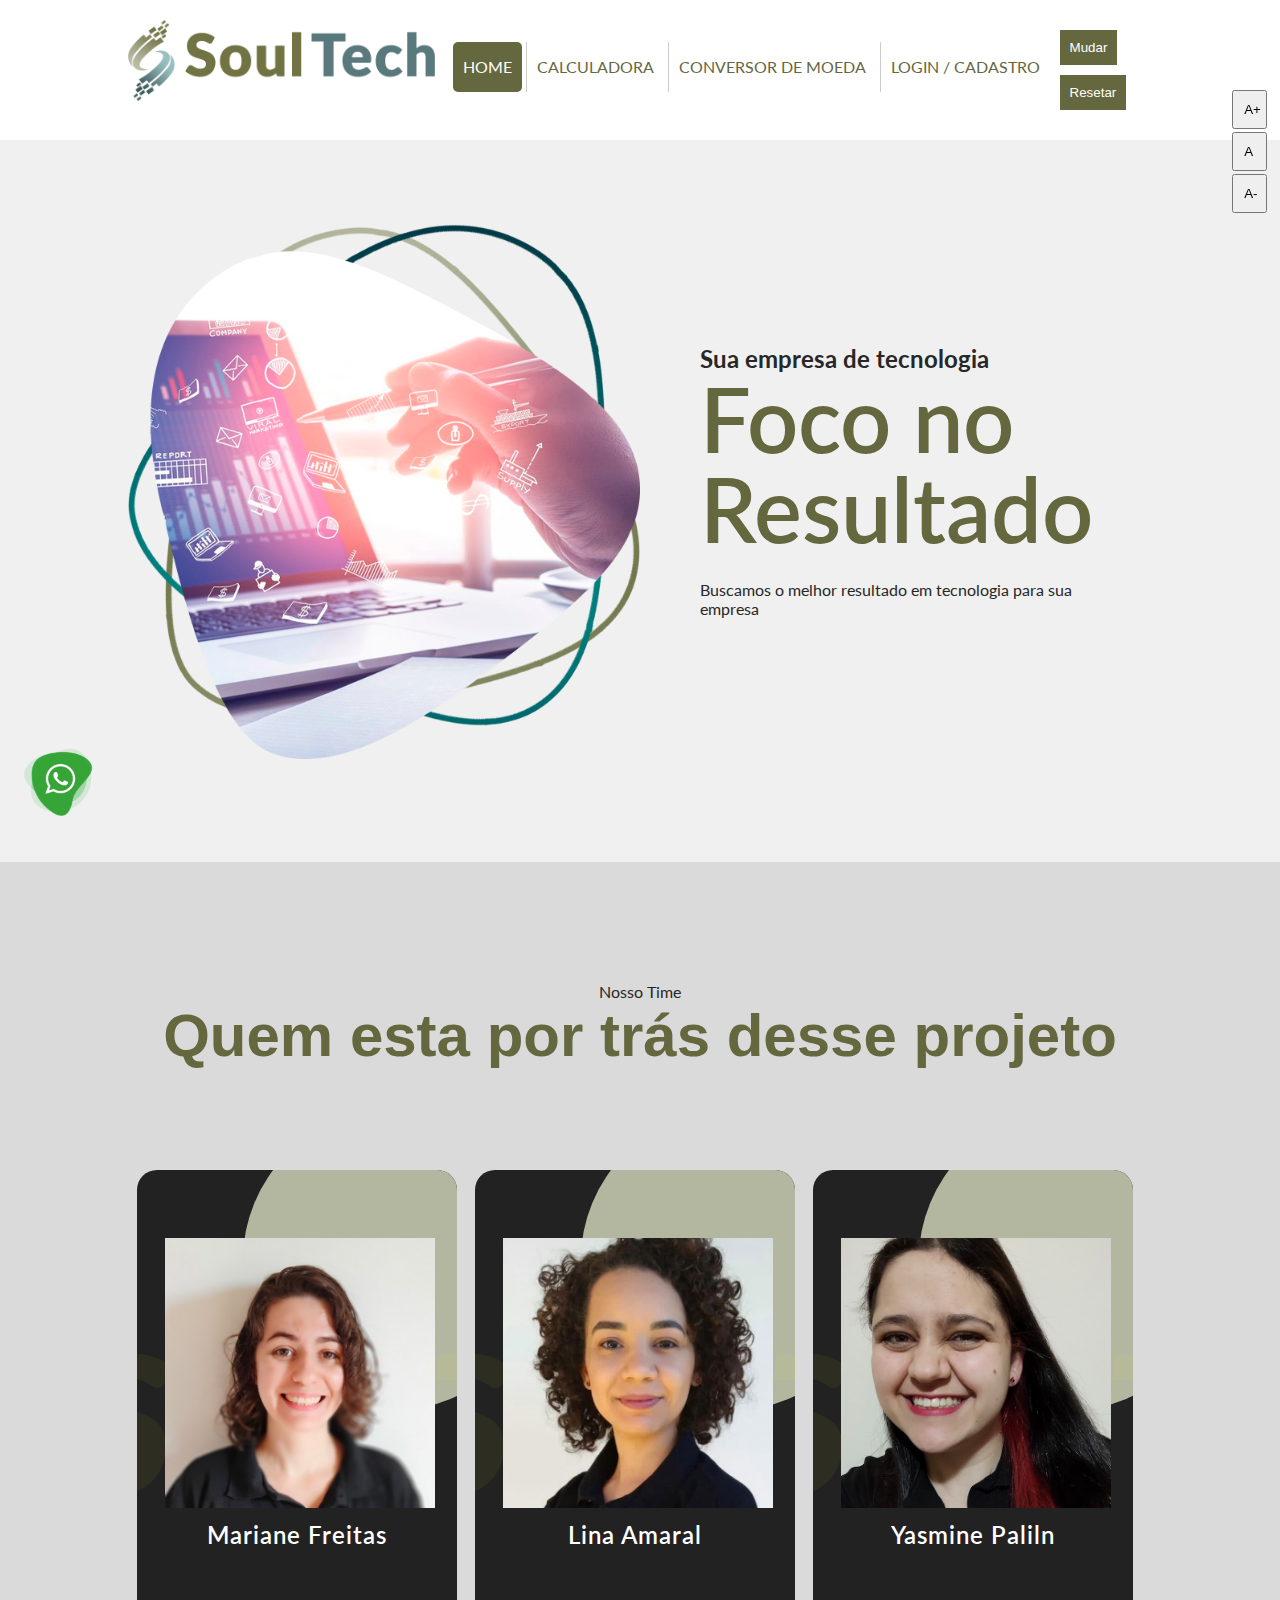
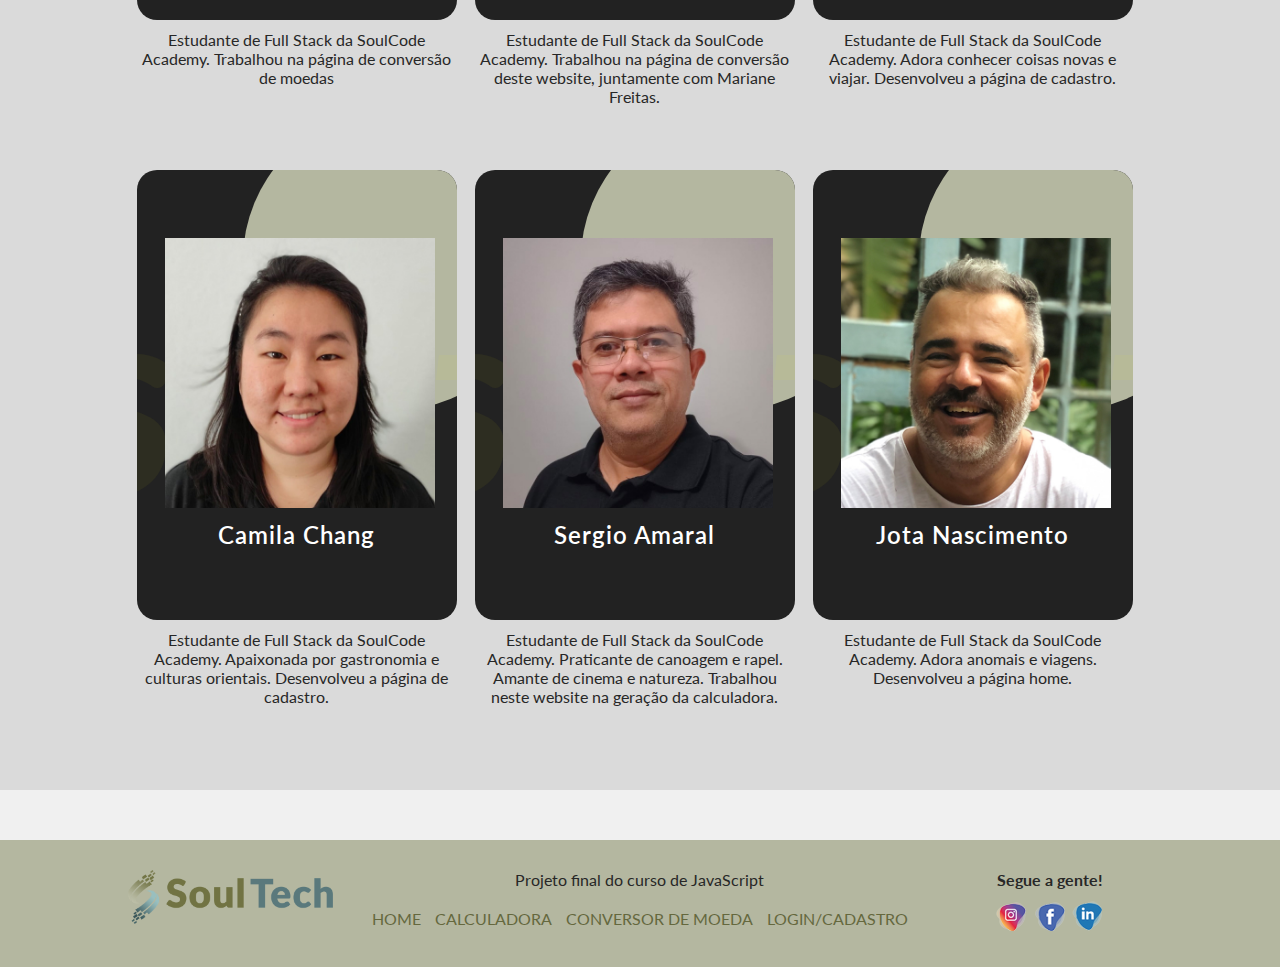
<file: index.html>
<!DOCTYPE html>
<html lang="en">

<head>
    <meta charset="UTF-8">
    <meta http-equiv="X-UA-Compatible" content="IE=edge">
    <meta name="viewport" content="width=device-width, initial-scale=1.0">
    <title>Projeto Java Script - Soul Tech</title>
    <link rel="stylesheet" href="css/style-azul.css">
    <script src="js/script.js"></script>
    <link rel="preconnect" href="https://fonts.googleapis.com">
    <link rel="preconnect" href="https://fonts.gstatic.com" crossorigin>
    <link href="https://fonts.googleapis.com/css2?family=Lato:ital,wght@0,100;0,400;0,700;1,900&display=swap"
        rel="stylesheet">
    <link rel="preconnect" href="https://fonts.googleapis.com">
    <link rel="preconnect" href="https://fonts.gstatic.com" crossorigin>
    <link href="https://fonts.googleapis.com/css2?family=Roboto&display=swap" rel="stylesheet">

</head>

<body id="principal">

    <header>
        <div class="bg-header">
            <div class="conteudo">
                <div class="logo">
                    <a href="index.html" title="Home"><img src="./images/logo.png" id="novologo" class="imgscala"
                        alt="Soul Tech - Sua empresa de Tecnologias"></a>
                </div>
                <div class="menu">

                    <input type="checkbox" id="control-nav" />
                    <label for="control-nav" class="control-nav"></label>
                    <label for="control-nav" class="control-nav-close"></label>

                    <nav class="float-r">
                        <ul class="list-auto">
                            <li>
                                <a href="index.html" title="Home" id="ativo" class="ativo">Home</a>
                            </li>
                            <li>
                                <a href="calculadora.html" title="Calculadora">Calculadora</a>
                            </li>
                            <li>
                                <a href="conversor.html" title="Conversor de Moeda">Conversor de Moeda</a>
                            </li>
                            <li>
                                <a href="cadastro.html" title="Login / Cadastro">Login / Cadastro</a>
                            </li>
                            <li class="butmenu">
                                <input type="button" value="Mudar" onclick="alteracoes()" class="buttop">
                                <input type="button" value="Resetar" onclick="antigo()" class="buttop">
                            </li>
                        </ul>
                    </nav>

                </div>
                <div class="buthome">

                    <div class="butmenu2">
                        <input type="button" value="Mudar" onclick="alteracoes()" class="buttop">
                        <input type="button" value="Resetar" onclick="antigo()" class="buttop">

                    </div>
                </div>
                <div class="clear"></div>
            </div>
        </div>
    </header>

    <main>
        <section>
            <div class="topsite"></div>
            <div class="conteudo acessibilidade">

                <div class="cont02 imgheight">
                    <img src="./images/home-1.png" id="imgtopo" class="imgscala" alt="Nosso Projeto">
                </div>
                <div class="cont01">
                    <div class="contfonthome">
                        <h2 id="manipula">Sua empresa de tecnologia</h2>
                        <div class="tit2" id="manipula">Foco no Resultado</div>
                        <div class="tit3" id="manipula">Buscamos o melhor resultado em tecnologia para sua empresa</div>
                    </div>
                </div>
                <div class="clear"></div>

            </div>
        </section>

        <section class="bg-green" id="bgorange" >
            <div class="conteudo acessibilidade">
                <div class="title-section">
                    <div class="acessibilidade">Nosso Time</div>
                    <div class="tith" id="manipula">
                        Quem esta por trás desse projeto
                    </div>
                </div>
                <div class="cardteam">
                    <div class="card">
                        <div class="imgBx">
                            <img src="./images/team-mariane-freitas.jpg" alt="Mariane Freitas">
                        </div>
                        <div class="contentBx">
                            <h2>Mariane Freitas</h2>
                            <div class="size">
                                <span><a href="https://www.linkedin.com/in/marianedefreitas/" target="_blank"><img
                                            src="./images/ico-team-linkedin.png"></a></span>
                                <span><a href="https://github.com/marianefreitas" target="_blank"><img
                                            src="./images/ico-team-github.png"></a></span>
                            </div>

                        </div>
                    </div>
                    <div class="contpess">
                        Estudante de Full Stack da SoulCode Academy. Trabalhou na página de conversão de moedas
                    </div>
                </div>
                <div class="cardteam">
                    <div class="card">
                        <div class="imgBx">
                            <img src="./images/team-lina-amaral.jpg" alt="Lina Amaral">
                        </div>
                        <div class="contentBx">
                            <h2>Lina Amaral</h2>
                            <div class="size">
                                <span><a href="https://www.linkedin.com/in/lina-amaral-caetano-a409ba208/"
                                        target="_blank"><img src="./images/ico-team-linkedin.png"></a></span>
                                <span><a href="https://github.com/LinaAmaral" target="_blank"><img
                                            src="./images/ico-team-github.png"></a></span>
                            </div>

                        </div>
                    </div>
                    <div class="contpess">
                        Estudante de Full Stack da SoulCode Academy. Trabalhou na página de conversão deste website,
                        juntamente com Mariane Freitas.
                    </div>
                </div>
                <div class="cardteam">
                    <div class="card">
                        <div class="imgBx">
                            <img src="./images/team-yasmine-pallin.jpg" alt="Yasmine Paliln">
                        </div>
                        <div class="contentBx">
                            <h2>Yasmine Paliln</h2>
                            <div class="size">
                                <span><a href="https://www.linkedin.com/in/yaspallin/" target="_blank"><img
                                            src="./images/ico-team-linkedin.png"></a></span>
                                <span><a href="https://github.com/YasPallin" target="_blank"><img
                                            src="./images/ico-team-github.png"></a></span>
                            </div>

                        </div>
                    </div>
                    <div class="contpess">
                        Estudante de Full Stack da SoulCode Academy. Adora conhecer coisas novas e viajar. Desenvolveu a
                        página de cadastro.
                    </div>
                </div>
                <div class="cardteam">
                    <div class="card">
                        <div class="imgBx">
                            <img src="./images/team-camila-chang.jpg" alt="Camila Chang">
                        </div>
                        <div class="contentBx">
                            <h2>Camila Chang</h2>
                            <div class="size">
                                <span><a href="https://www.linkedin.com/in/camila-chang-peres-7010105a/"
                                        target="_blank"><img src="./images/ico-team-linkedin.png"></a></span>
                                <span><a href="https://github.com/camichang" target="_blank"><img
                                            src="./images/ico-team-github.png"></a></span>
                            </div>

                        </div>
                    </div>
                    <div class="contpess">
                        Estudante de Full Stack da SoulCode Academy. Apaixonada por gastronomia e culturas orientais.
                        Desenvolveu a página de cadastro.
                    </div>
                </div>
                <div class="cardteam">
                    <div class="card">
                        <div class="imgBx">
                            <img src="./images/team-sergio-amaral.jpg" alt="Sergio Amaral">
                        </div>
                        <div class="contentBx">
                            <h2>Sergio Amaral</h2>
                            <div class="size">
                                <span><a href="https://www.linkedin.com/in/sergio-amaral-9540021ab" target="_blank"><img
                                            src="./images/ico-team-linkedin.png"></a></span>
                                <span><a href="https://github.com/saca1972" target="_blank"><img
                                            src="./images/ico-team-github.png"></a></span>
                            </div>

                        </div>
                    </div>
                    <div class="contpess">
                        Estudante de Full Stack da SoulCode Academy. Praticante de canoagem e rapel. Amante de cinema e natureza. Trabalhou neste website na geração da calculadora.
                    </div>
                </div>
                <div class="cardteam">
                    <div class="card">
                        <div class="imgBx">
                            <img src="./images/team-jota-nascimento.jpg" alt="Jota Nascimento">
                        </div>
                        <div class="contentBx">
                            <h2>Jota Nascimento</h2>
                            <div class="size">
                                <span><a href="#" target="_blank"><img src="./images/ico-team-linkedin.png"></a></span>
                                <span><a href="#" target="_blank"><img src="./images/ico-team-github.png"></a></span>
                            </div>

                        </div>
                    </div>
                    <div class="contpess">
                        Estudante de Full Stack da SoulCode Academy. Adora anomais e viagens. Desenvolveu a página home.
                    </div>
                </div>
                <div class="clear"></div>
            </div>
        </section>
        </div>

    </main>

    <footer>
        <div class="conteudo">
            <div class="footcont1">
                <a href="index.html" title="Home"><img src="./images/logo.png" class="imgscala" alt="Soul Tech - Sua empresa de Tecnologias"></a>
            </div>
            <div class="footcont2 acessibilidade">
                <p>
                    Projeto final do curso de JavaScript
                </p>
                <p>
                    <nav>
                        <ul>
                            <li><a href="index.html">HOME</a></li>
                            <li><a href="calculadora.html">CALCULADORA</a></li>
                            <li><a href="conversor.html">CONVERSOR DE MOEDA</a></li>
                            <li><a href="cadastro.html">LOGIN/CADASTRO</a></li>
                        </ul>
            </div>
            <div class="footcont3">
                <h4>Segue a gente!</h4>
                <ul>
                    <li><a href="#" target="_blank"><img src="./images/ico-instagram.png" alt="Instagram"></a></li>
                    <li><a href="#" target="_blank"><img src="./images/ico-facebook.png" alt="Facebook"></a></li>
                    <li><a href="#" target="_blank"><img src="./images/ico-linkedin.png" alt="Linkedin"></a></li>
            </div>
            <div class="clear"></div>
        </div>


        <div>
            <a href="https://api.whatsapp.com/send?phone=55###########" target="_blank">
                <img class="whatsapp" src="./images/ico-whats-app.png" />
            </a>
        </div>
        <a id="subirTopo">
            ^
        </a>
    </footer>

    <div class="butasse botoes_acessibilidade">
        <!-- Botões de Acessibilidade -->
        <button onclick="fonte('a');" title="Maior">A+</button>
        <button onclick="fonte('n');" title="Normal">A</button>
        <button onclick="fonte('d');" title="Menor">A-</button>
    </div>
    <script src="https://ajax.googleapis.com/ajax/libs/jquery/1.10.1/jquery.min.js"></script>

</body>

</html>
</file>
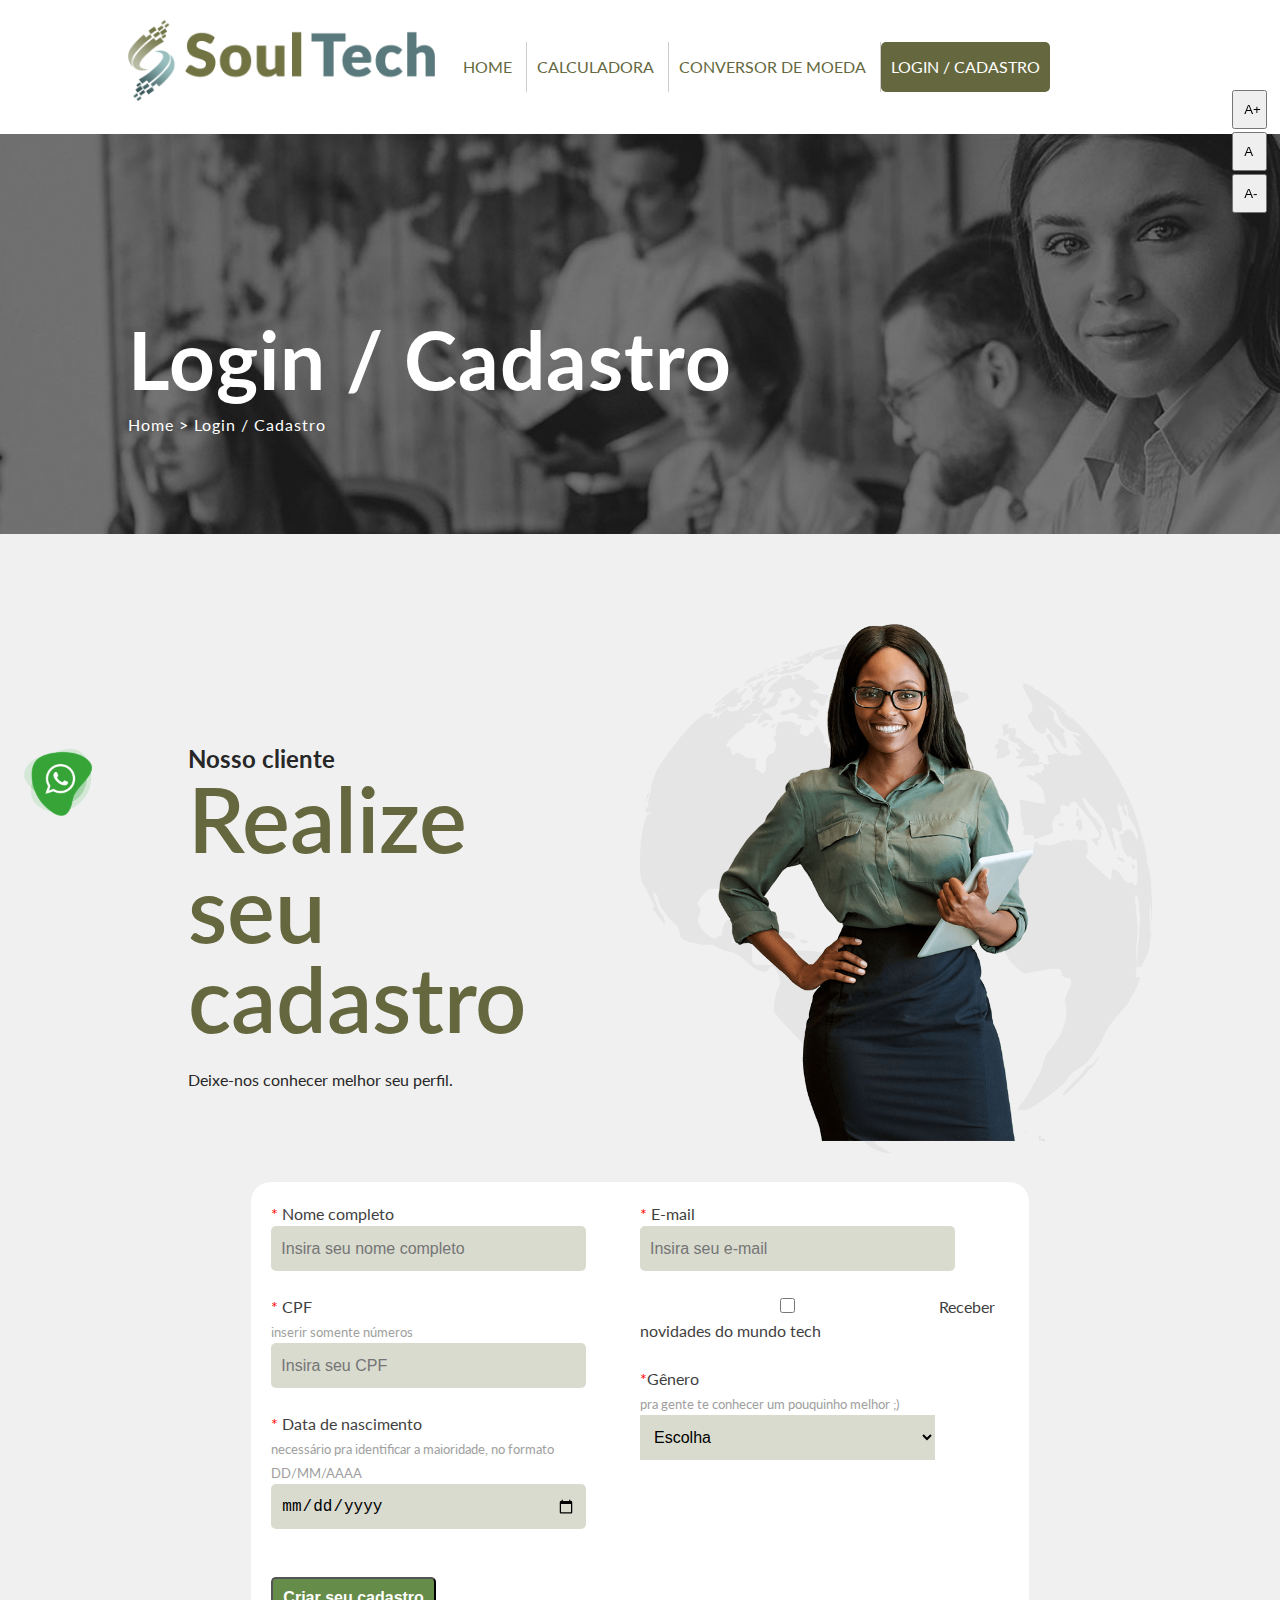
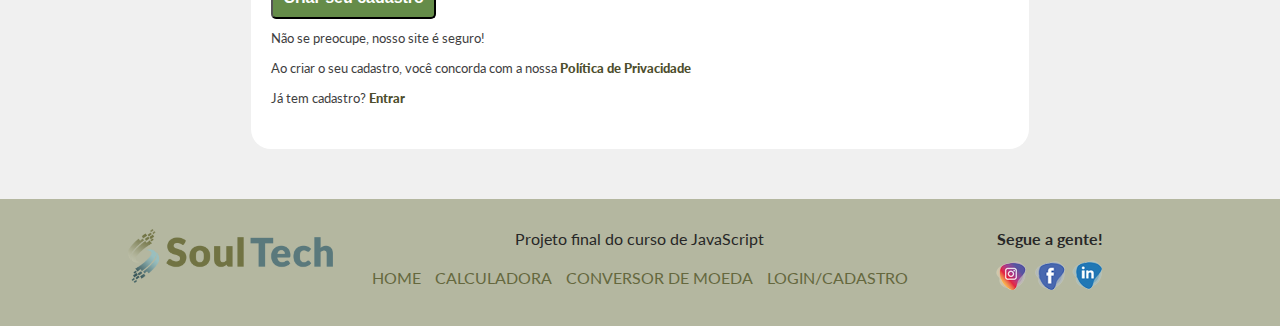
<file: cadastro.html>
<!DOCTYPE html>
<html lang="en">

<head>
    <meta charset="UTF-8">
    <meta http-equiv="X-UA-Compatible" content="IE=edge">
    <meta name="viewport" content="width=device-width, initial-scale=1.0">
    <title>Login / Cadastro - Projeto Java Script - Soul Tech</title>
    <link rel="stylesheet" href="css/style-azul.css">
    <link rel="stylesheet" href="css/style_cadastro.css">
    <script src="js/script.js"></script>
    <link rel="preconnect" href="https://fonts.googleapis.com">
    <link rel="preconnect" href="https://fonts.gstatic.com" crossorigin>
    <link href="https://fonts.googleapis.com/css2?family=Lato:ital,wght@0,100;0,400;0,700;1,900&display=swap"
        rel="stylesheet">

</head>

  <body>

    <header>
        <div class="bg-header">
            <div class="conteudo">
                <div class="logo">
                    <a href="index.html" title="Home"><img src="./images/logo.png" class="imgscala" alt="Soul Tech - Sua empresa de Tecnologias"></a>
                </div>
                <div class="menu">

                    <input type="checkbox" id="control-nav" />
                    <label for="control-nav" class="control-nav"></label>
                    <label for="control-nav" class="control-nav-close"></label>

                    <nav class="float-r">
                        <ul class="list-auto">
                            <li>
                                <a href="index.html" title="Home">Home</a>
                            </li>
                            <li>
                                <a href="calculadora.html" title="Calculadora">Calculadora</a>
                            </li>
                            <li>
                                <a href="conversor.html" title="Conversor de Moeda">Conversor de Moeda</a>
                            </li>
                            <li>
                                <a href="cadastro.html" title="Login / Cadastro" class="ativo">Login / Cadastro</a>
                            </li>
                        </ul>
                    </nav>

                </div>
                <div class="buthome">
                    <div class="butasse botoes_acessibilidade">
                        <!-- Botões de Acessibilidade -->
                        <button onclick="fonte('a');" title="Maior">A+</button>
                        <button onclick="fonte('n');" title="Normal">A</button>
                        <button onclick="fonte('d');" title="Menor">A-</button>
                    </div>
                </div>
                <div class="clear"></div>
            </div>
        </div>
    </header>

    <main>
        <section>
            <div class="topsite"></div>
            <div class=acessibilidade">
                <div class="bgcont-contato">
                    <div class="conteudo acessibilidade">
                        <div class="contheader">
                            <div class="breadcrumb"><a href="index.html">Home</a> > Login / Cadastro</div>
                            <h1>Login / Cadastro</h1>
                        </div>
                    </div>
                </div>
            </div>
        </section>
        <section>
            <div class="conteudo acessibilidade">

                <div class="cont01">
                    <div class="contfonthome">
                        <h2 id="manipula">Nosso cliente</h2>
                        <div class="tit2" id="manipula">Realize seu cadastro</div>
                        <div class="tit3" id="manipula">Deixe-nos conhecer melhor seu perfil.</div>
                    </div>
                </div>
                <div class="cont02 imgheight">
                    <img src="./images/image-contacts-2.png" id="imgtopo" class="imgscala" alt="Nosso Projeto">
                </div>
                <div class="clear"></div>

            </div>
        </section>
        <section class="flex_formulario">
            <form id="form_cadastro">
                <div class="form1 acessibilidade">

                    <label for="form_nome"> <span class="asterisco">*</span> Nome completo</label> <br>
                    <input type="text" id="form_nome" onblur="verifica_nome(this)"
                        placeholder="Insira seu nome completo"> <br><br>

                    <label for="form_cpf"> <span class="asterisco">*</span> CPF</label> <br>
                    <span class="descrever_input">inserir somente números</span><br>
                    <input type="text" id="form_cpf" onblur="verifica_cpf(this)" placeholder="Insira seu CPF"> <br><br>

                    <label for="form_nascimento"> <span class="asterisco">*</span> Data de nascimento</label> <br>
                    <span class="descrever_input">necessário pra identificar a maioridade, no formato
                        DD/MM/AAAA</span><br>
                    <input type="date" id="form_nascimento" onblur="verifica_nascimento(this)">
                </div>


                <div class="form1 acessibilidade">

                    <label for="msgemail"> <span class="asterisco">*</span> E-mail</label> <br>
                    <input type="text" id="msgemail" onblur="verifica_email(this)"
                        placeholder="Insira seu e-mail"><br><br>
                    <input type="checkbox" id="receber_email"> <label for="receber_email">Receber novidades do mundo
                        tech</label> <br><br>


                    <label> <span class="asterisco">*</span>Gênero</label> <br>
                    <span class="descrever_input">pra gente te conhecer um pouquinho melhor ;)</span>
                    <select id="genero">
                        <option value="">Escolha</option>
                        <option value="masculino">Masculino</option>
                        <option value="feminino">Feminino</option>
                        <option value="não informado">Não informado</option>
                    </select><br><br>

                </div>
                <div class="clear"></div>
                <br><br>
                <button onclick="form_enviado()" type="button" id="btn_cadastrar"> Criar seu cadastro </button>
                <p class="infos_form">Não se preocupe, nosso site é seguro! </p>
                <p class="infos_form">Ao criar o seu cadastro, você concorda com a nossa <a href="#"
                        class="infos_form">Política de Privacidade</a></p>
                <p class="infos_form">Já tem cadastro? <a href="#" class="infos_form">Entrar</a> </p>
                <div class="conteudo">
                    <div id="mensagem_concluido" class="acessibilidade">
                    </div>
                </div>

            </form>


        </section>
    </main>
    <footer>
        <div class="conteudo">
            <div class="footcont1">
                <a href="index.html" title="Home"><img src="./images/logo.png" class="imgscala" alt="Soul Tech - Sua empresa de Tecnologias"></a>
            </div>
            <div class="footcont2 acessibilidade">
                <p>
                    Projeto final do curso de JavaScript
                </p>
                <p>
                    <nav>
                        <ul>
                            <li><a href="index.html">HOME</a></li>
                            <li><a href="calculadora.html">CALCULADORA</a></li>
                            <li><a href="conversor.html">CONVERSOR DE MOEDA</a></li>
                            <li><a href="cadastro.html">LOGIN/CADASTRO</a></li>
                        </ul>
            </div>
            <div class="footcont3">
                <h4>Segue a gente!</h4>
                <ul>
                    <li><a href="#" target="_blank"><img src="./images/ico-instagram.png" alt="Instagram"></a></li>
                    <li><a href="#" target="_blank"><img src="./images/ico-facebook.png" alt="Facebook"></a></li>
                    <li><a href="#" target="_blank"><img src="./images/ico-linkedin.png" alt="Linkedin"></a></li>
            </div>
            <div class="clear"></div>
        </div>


        <div>
            <a href="https://api.whatsapp.com/send?phone=55###########" target="_blank">
                <img class="whatsapp" src="./images/ico-whats-app.png" />
            </a>
        </div>
        <a id="subirTopo">
            ^
        </a>
    </footer>
    <script src="https://ajax.googleapis.com/ajax/libs/jquery/1.10.1/jquery.min.js"></script>
    <script src="js\script_cadastro.js"></script>

  </body>
</html>
</file>
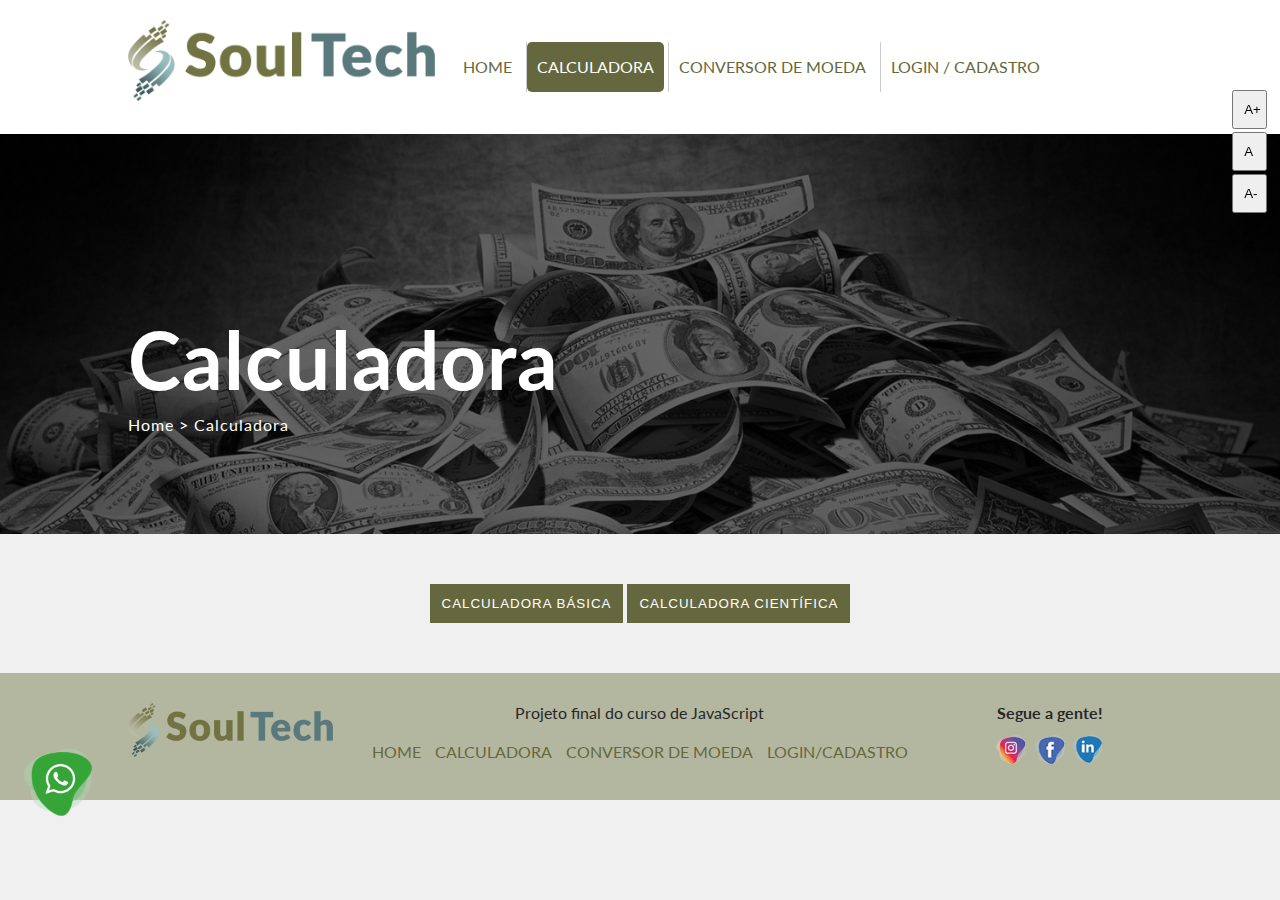
<file: calculadora.html>
<!DOCTYPE html>
<html lang="en">

<head>
    <meta charset="UTF-8">
    <meta http-equiv="X-UA-Compatible" content="IE=edge">
    <meta name="viewport" content="width=device-width, initial-scale=1.0">
    <title>Calculadora - Projeto Java Script - Soul Tech</title>
    <link rel="stylesheet" href="css/style-azul.css">
    <script src="js/script.js"></script>
    <link rel="preconnect" href="https://fonts.googleapis.com">
    <link rel="preconnect" href="https://fonts.gstatic.com" crossorigin>
    <link href="https://fonts.googleapis.com/css2?family=Lato:ital,wght@0,100;0,400;0,700;1,900&display=swap"
        rel="stylesheet">

</head>

<body>

    <header>
        <div class="bg-header">
            <div class="conteudo">
                <div class="logo">
                    <a href="index.html" title="Home"><img src="./images/logo.png" class="imgscala" alt="Soul Tech - Sua empresa de Tecnologias"></a>
                </div>
                <div class="menu">

                    <input type="checkbox" id="control-nav" />
                    <label for="control-nav" class="control-nav"></label>
                    <label for="control-nav" class="control-nav-close"></label>

                    <nav class="float-r">
                        <ul class="list-auto">
                            <li>
                                <a href="index.html" title="Home">Home</a>
                            </li>
                            <li>
                                <a href="calculadora.html" title="Calculadora" class="ativo">Calculadora</a>
                            </li>
                            <li>
                                <a href="conversor.html" title="Conversor de Moeda">Conversor de Moeda</a>
                            </li>
                            <li>
                                <a href="cadastro.html" title="Login / Cadastro">Login / Cadastro</a>
                            </li>
                        </ul>
                    </nav>

                </div>
                <div class="buthome">
                    <div class="butasse botoes_acessibilidade">
                        <!-- Botões de Acessibilidade -->
                        <button onclick="fonte('a');" title="Maior">A+</button>
                        <button onclick="fonte('n');" title="Normal">A</button>
                        <button onclick="fonte('d');" title="Menor">A-</button>
                    </div>
                </div>
                <div class="clear"></div>
            </div>
        </div>
    </header>

    <main>
        <section>
            <div class="topsite"></div>
            <div class="acessibilidade">

                <div class="bgcont-calculadora">
                    <div class="conteudo acessibilidade">
                        <div class="contheader">
                            <div class="breadcrumb"><a href="index.html">Home</a> > Calculadora</div>
                            <h1>Calculadora</h1>
                        </div>
                    </div>


                </div>


            </div>
        </section>


        <section>
            
            <div class="conteudo acessibilidade aligncenter">

                <button id="cbasica" style="margin-top: 50px;">Calculadora Básica</button>
                <button id="ccientifica" style="margin-top: 50px;">Calculadora Científica</button>

                <section class="contcalc">
                    <div class="basica">
                        <form name="calc">
                            <table class="calculator" cellspacing="0" cellpadding="1">
                                <tr>
                                    <td colspan="4"><input id="display" name="display" value="0" size="20"
                                            maxlength="25"></td>
                                </tr>
                                <tr>
                                    <td><input type="button" class="btnTop" name="btnTop" value="CE"
                                            onclick="this.form.display.value= 0 "></td>
                                    <td></td>
                                    <td></td>
                                    <td><input type="button" class="btnMath" name="btnMath" value="+"
                                            onclick="addChar(this.form.display, '+')"></td>
                                </tr>
                                <tr>
                                    <td><input type="button" class="btnNum" name="btnNum" value="7"
                                            onclick="addChar(this.form.display, '7')"></td>
                                    <td><input type="button" class="btnNum" name="btnNum" value="8"
                                            onclick="addChar(this.form.display, '8')"></td>
                                    <td><input type="button" class="btnNum" name="btnNum" value="9"
                                            onclick="addChar(this.form.display, '9')"></td>
                                    <td><input type="button" class="btnMath" name="btnMath" value="/"
                                            onclick="addChar(this.form.display, '/')"></td>
                                <tr>
                                    <td><input type="button" class="btnNum" name="btnNum" value="4"
                                            onclick="addChar(this.form.display, '4')"></td>
                                    <td><input type="button" class="btnNum" name="btnNum" value="5"
                                            onclick="addChar(this.form.display, '5')"></td>
                                    <td><input type="button" class="btnNum" name="btnNum" value="6"
                                            onclick="addChar(this.form.display, '6')"></td>
                                    <td><input type="button" class="btnMath" name="btnMath" value="*"
                                            onclick="addChar(this.form.display, '*')"></td>
                                </tr>
                                <tr>
                                    <td><input type="button" class="btnNum" name="btnNum" value="1"
                                            onclick="addChar(this.form.display, '1')"></td>
                                    <td><input type="button" class="btnNum" name="btnNum" value="2"
                                            onclick="addChar(this.form.display, '2')"></td>
                                    <td><input type="button" class="btnNum" name="btnNum" value="3"
                                            onclick="addChar(this.form.display, '3')"></td>
                                    <td><input type="button" class="btnMath" name="btnMath" value="-"
                                            onclick="addChar(this.form.display, '-')"></td>
                                </tr>
                                <tr>
                                    <td><input type="button" class="btnMath" name="btnMath" value="&#177"
                                            onclick="changeSign(this.form.display)"></td>
                                    <td><input type="button" class="btnNum" name="btnNum" value="0"
                                            onclick="addChar(this.form.display, '0')"></td>
                                    <td><input type="button" class="btnMath" name="btnMath" value="."
                                            onclick="addChar(this.form.display, '.')"></td>
                                    <td><input type="button" class="btnTop" name="btnTop" value="="
                                            onclick="if(checkNum(this.form.display.value)) { compute(this.form) }">
                                    </td>

                                </tr>
                            </table>
                        </form>
                    </div>


                    <div class="cientifica">
                        <form name="calc2">
                            <table class="calculator" cellspacing="0" cellpadding="1">
                                <tr>
                                    <td colspan="5"><input id="display" name="display" value="0" size="20"
                                            maxlength="25"></td>
                                </tr>
                                <tr>
                                    <td><input type="button" class="btnTop" name="btnTop" value="CE"
                                            onclick="this.form.display.value= 0 "></td>
                                    <td></td>
                                    <td></td>
                                    <td></td>
                                    <td><input type="button" class="btnMath" name="btnMath" value="+"
                                            onclick="addChar(this.form.display, '+')"></td>
                                </tr>
                                <tr>
                                    <td><input type="button" class="btnNum" name="btnNum" value="7"
                                            onclick="addChar(this.form.display, '7')"></td>
                                    <td><input type="button" class="btnNum" name="btnNum" value="8"
                                            onclick="addChar(this.form.display, '8')"></td>
                                    <td><input type="button" class="btnNum" name="btnNum" value="9"
                                            onclick="addChar(this.form.display, '9')"></td>
                                    <td><input type="button" class="btnMath" name="btnMath" value="/"
                                            onclick="addChar(this.form.display, '/')"></td>
                                    <td><input type="button" class="btnOpps" name="btnOpps" value="√"
                                            onclick="if(checkNum(this.form.display.value)) { sqrt(this.form) }"></td>
                                <tr>
                                    <td><input type="button" class="btnNum" name="btnNum" value="4"
                                            onclick="addChar(this.form.display, '4')"></td>
                                    <td><input type="button" class="btnNum" name="btnNum" value="5"
                                            onclick="addChar(this.form.display, '5')"></td>
                                    <td><input type="button" class="btnNum" name="btnNum" value="6"
                                            onclick="addChar(this.form.display, '6')"></td>
                                    <td><input type="button" class="btnMath" name="btnMath" value="*"
                                            onclick="addChar(this.form.display, '*')"></td>
                                    <td><input type="button" class="btnOpps" name="btnOpps" value="x²"
                                            onclick="if(checkNum(this.form.display.value)) { square(this.form) }"></td>
                                </tr>
                                <tr>
                                    <td><input type="button" class="btnNum" name="btnNum" value="1"
                                            onclick="addChar(this.form.display, '1')"></td>
                                    <td><input type="button" class="btnNum" name="btnNum" value="2"
                                            onclick="addChar(this.form.display, '2')"></td>
                                    <td><input type="button" class="btnNum" name="btnNum" value="3"
                                            onclick="addChar(this.form.display, '3')"></td>
                                    <td><input type="button" class="btnMath" name="btnMath" value="-"
                                            onclick="addChar(this.form.display, '-')"></td>
                                    <td><input type="button" class="btnOpps" name="btnOpps" value="x³"
                                            onclick="if(checkNum(this.form.display.value)) { square2(this.form) }"></td>
                                </tr>
                                <tr>
                                    <td><input type="button" class="btnMath" name="btnMath" value="&#177"
                                            onclick="changeSign(this.form.display)"></td>
                                    <td><input type="button" class="btnNum" name="btnNum" value="0"
                                            onclick="addChar(this.form.display, '0')"></td>
                                    <td><input type="button" class="btnMath" name="btnMath" value="."
                                            onclick="addChar(this.form.display, '.')"></td>
                                    <td><input type="button" class="btnTop" name="btnTop" value="="
                                            onclick="if(checkNum(this.form.display.value)) { compute(this.form) }">
                                    </td>
                                    <td><input type="button" class="btnOpps" name="btnOpps" value="π"
                                            onclick="addChar(this.form.display,'3.14159265359')"></td>
                                </tr>
                            </table>
                        </form>
                    </div>


                </section>
            </div>
        </section>

    </main>

    <footer>
        <div class="conteudo">
            <div class="footcont1">
                <a href="index.html" title="Home"><img src="./images/logo.png" class="imgscala" alt="Soul Tech - Sua empresa de Tecnologias"></a>
            </div>
            <div class="footcont2 acessibilidade">
                <p>
                    Projeto final do curso de JavaScript
                </p>
                <p>
                    <nav>
                        <ul>
                            <li><a href="index.html">HOME</a></li>
                            <li><a href="calculadora.html">CALCULADORA</a></li>
                            <li><a href="conversor.html">CONVERSOR DE MOEDA</a></li>
                            <li><a href="cadastro.html">LOGIN/CADASTRO</a></li>
                        </ul>
            </div>
            <div class="footcont3">
                <h4>Segue a gente!</h4>
                <ul>
                    <li><a href="#" target="_blank"><img src="./images/ico-instagram.png" alt="Instagram"></a></li>
                    <li><a href="#" target="_blank"><img src="./images/ico-facebook.png" alt="Facebook"></a></li>
                    <li><a href="#" target="_blank"><img src="./images/ico-linkedin.png" alt="Linkedin"></a></li>
            </div>
            <div class="clear"></div>
        </div>


        <div>
            <a href="https://api.whatsapp.com/send?phone=55###########" target="_blank">
                <img class="whatsapp" src="./images/ico-whats-app.png" />
            </a>
        </div>
        <a id="subirTopo">
            ^
        </a>
    </footer>
    <script src="https://ajax.googleapis.com/ajax/libs/jquery/1.10.1/jquery.min.js"></script>
    <script src="./js/calculadora.js"></script>

</body>

</html>
</file>
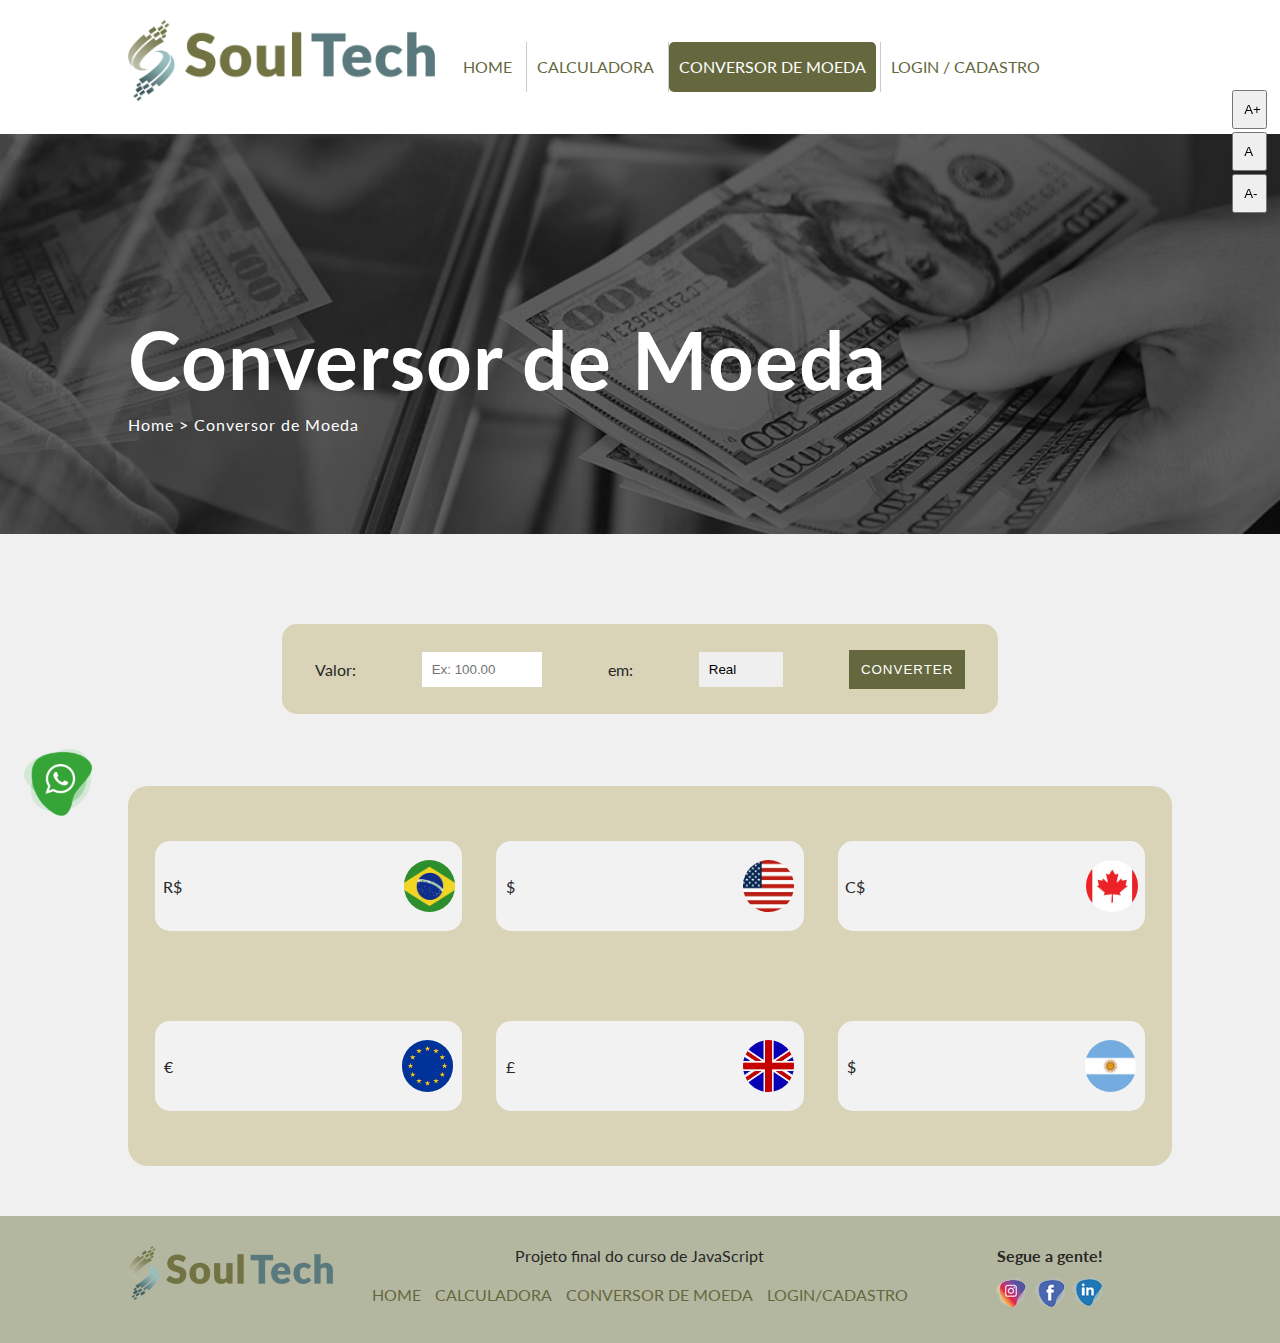
<file: conversor.html>
<!DOCTYPE html>
<html lang="en">

<head>
    <meta charset="UTF-8">
    <meta http-equiv="X-UA-Compatible" content="IE=edge">
    <meta name="viewport" content="width=device-width, initial-scale=1.0">
    <title>Conversor de Moedas - Projeto Java Script - Soul Tech</title>
    <link rel="stylesheet" href="css/style-azul.css">
    <script src="js/script.js"></script>
    <script src="./js/script_conversor_moedas.js"></script>

    <link rel="preconnect" href="https://fonts.googleapis.com">
    <link rel="preconnect" href="https://fonts.gstatic.com" crossorigin>
    <link href="https://fonts.googleapis.com/css2?family=Lato:ital,wght@0,100;0,400;0,700;1,900&display=swap"
        rel="stylesheet">

</head>

<body>

    <header>
        <div class="bg-header">
            <div class="conteudo">
                <div class="logo">
                    <a href="index.html" title="Home"><img src="./images/logo.png" class="imgscala" alt="Soul Tech - Sua empresa de Tecnologias"></a>
                </div>
                <div class="menu">

                    <input type="checkbox" id="control-nav" />
                    <label for="control-nav" class="control-nav"></label>
                    <label for="control-nav" class="control-nav-close"></label>

                    <nav class="float-r">
                        <ul class="list-auto">
                            <li>
                                <a href="index.html" title="Home">Home</a>
                            </li>
                            <li>
                                <a href="calculadora.html" title="Calculadora">Calculadora</a>
                            </li>
                            <li>
                                <a href="conversor.html" title="Conversor de Moeda" class="ativo">Conversor de Moeda</a>
                            </li>
                            <li>
                                <a href="cadastro.html" title="Login / Cadastro">Login / Cadastro</a>
                            </li>
                        </ul>
                    </nav>

                </div>
                <div class="buthome">
                    <div class="butasse botoes_acessibilidade">
                        <!-- Botões de Acessibilidade -->
                        <button onclick="fonte('a');" title="Maior">A+</button>
                        <button onclick="fonte('n');" title="Normal">A</button>
                        <button onclick="fonte('d');" title="Menor">A-</button>
                    </div>
                </div>
                <div class="clear"></div>
            </div>
        </div>
    </header>

    <main>
        <section>
            <div class="topsite"></div>
            <div class=acessibilidade">

                <div class="bgcont-conversor">
                    <div class="conteudo acessibilidade">
                        <div class="contheader">
                            <div class="breadcrumb"><a href="index.html">Home</a> > Conversor de Moeda</div>
                            <h1>Conversor de Moeda</h1>
                        </div>
                    </div>


                </div>


            </div>
        </section>

        <section>

            <div class="conteudo acessibilidade">


            <section class="container_1">

                <div class="container_formulario">
                    <label for="valor_inserido">Valor:</label>
                    <input type="text" placeholder="Ex: 100.00" name="valor_inserido" id="valor" size="10"
                        onblur="valida_valor()">
                    <label for="tipo_moeda">em:</label>
                    <select id="tipo_inserido" name="tipo_moeda">
                        <option value="real">Real</option>
                        <option value="usd">Dolar USD </option>
                        <option value="cad">Dolar CAD</option>
                        <option value="euro">Euro</option>
                        <option value="libra">Libra</option>
                        <option value="peso">Peso ARG </option>
                    </select>
                    <button id="botao" type="submit" onclick="recebendo()">Converter</button>
                </div>

            </section>


            <section class="container_conversores1">

                <div class="conteudo_divs">
                    <p>R$</p>
                    <div class="texto_conversao" id="real"></div>
                    <img class="bandeira" src="images/brasil.jpg">
                </div>
                <div class="conteudo_divs">
                    <p>$</p>
                    <div class="texto_conversao" id="usd"></div>
                    <img class="bandeira" src="images/usa.jpg">

                </div>
                <div class="conteudo_divs">
                    C$
                    <div class="texto_conversao" id="cad"></div>
                    <img class="bandeira" src="images/canada.jpg">

                </div>

            </section>
            <section class="container_conversores2">

                <div class="conteudo_divs">
                    <p> €</p>
                    <div class="texto_conversao" id="euro"></div>
                    <img class="bandeira" src="images/união europeia.jpg">
                </div>
                <div class="conteudo_divs">
                    <p>£ </p>
                    <div class="texto_conversao" id="libra"></div>
                    <img class="bandeira" src="images/reino unido.jpg">


                </div>
                <div class="conteudo_divs">
                    <p> $</p>
                    <div class="texto_conversao" id="peso"></div>
                    <img class="bandeira" src="images/argentina.jpg">

                </div>

            </section>




            </div>

        </section>
        </div>

    </main>

    <footer>
        <div class="conteudo">
            <div class="footcont1">
                <a href="index.html" title="Home"><img src="./images/logo.png" class="imgscala" alt="Soul Tech - Sua empresa de Tecnologias"></a>
            </div>
            <div class="footcont2 acessibilidade">
                <p>
                    Projeto final do curso de JavaScript
                </p>
                <p>
                    <nav>
                        <ul>
                            <li><a href="index.html">HOME</a></li>
                            <li><a href="calculadora.html">CALCULADORA</a></li>
                            <li><a href="conversor.html">CONVERSOR DE MOEDA</a></li>
                            <li><a href="cadastro.html">LOGIN/CADASTRO</a></li>
                        </ul>
            </div>
            <div class="footcont3">
                <h4>Segue a gente!</h4>
                <ul>
                    <li><a href="#" target="_blank"><img src="./images/ico-instagram.png" alt="Instagram"></a></li>
                    <li><a href="#" target="_blank"><img src="./images/ico-facebook.png" alt="Facebook"></a></li>
                    <li><a href="#" target="_blank"><img src="./images/ico-linkedin.png" alt="Linkedin"></a></li>
            </div>
            <div class="clear"></div>
        </div>


        <div>
            <a href="https://api.whatsapp.com/send?phone=55###########" target="_blank">
                <img class="whatsapp" src="./images/ico-whats-app.png" />
            </a>
        </div>
        <a id="subirTopo">
            ^
        </a>
    </footer>
    <script src="https://ajax.googleapis.com/ajax/libs/jquery/1.10.1/jquery.min.js"></script>
    <script src="js/script_conversor_moedas.js"></script>

</body>

</html>
</file>
<file: css/style-azul.css>
* {
    margin: 0;
    padding: 0;
}

body {
    font-family: 'Lato', sans-serif;
    font-size: 16px;
    color: #272727;
    background: #f0f0f0;
}

.conteudo {
    width: 80%;
    margin: 0 auto;
}


header {
    padding: 20px 0;
    position: fixed;
    top: 0;
    z-index: 9999999;
    background: #FFF;
    width: 100%;
}

.butmenu {
    display: none !important;
}

.buthome {
    text-align: center;
    display: grid;
}

.buttop {
    background: #65683e;
    color: #FFF;
    padding: 10px;
    border: none;
    display: -webkit-box;
    margin: 10px;
}


.logo {
    width: 30%;
    float: left;
}

.menu {
    width: 60%;
    float: left;
    margin: 22px 0;
}

.buthome {
    width: 10%;
    float: left;
}




.list-full,
.list-full li,
.list-auto,
.list-auto li {

    list-style: none;
    display: inline-block;
}

.list-auto,
.list-auto li {
    width: auto;
}


.float-l {
    float: left;
}

.float-r {
    float: right;
}




header li {
    border-left: 1px solid #ccc;
}

header li:first-child {
    border: none;
}

header li a {
    display: block;
    padding: 10px;
    color: #65683e;
    font-size: 16px;
    line-height: 30px;
    text-decoration: none;
    -webkit-transition: all 300ms ease;
    transition: all 300ms ease;
    text-transform: uppercase;
    border-radius: 5px;
}

header li a:hover,
.ativo {
    background: #65683e;
    color: #FFF;
}

input#control-nav {
    visibility: hidden;
    position: absolute;
    left: -9999px;
    opacity: 0;
}

.imgheight img {
    max-width: 530px;
}

/* init modal */
.modal {
    position: fixed;
    top: 0;
    right: 0;
    bottom: 0;
    left: 0;
    z-index: 10;
    opacity: 0;
    visibility: hidden;
    -webkit-transition: all 0.5s 0.5s ease-in-out;
    transition: all 0.5s 0.5s ease-in-out;
}

.modal-content {
    padding: 10px;
    max-width: 600px;
    min-width: 360px;
    max-height: 85%;
    overflow: auto;
    position: absolute;
    top: 5%;
    left: 50%;
    z-index: 2;
    opacity: 0;
    border-radius: 3px;
    background: #fff;
    -webkit-transform: translate(-50%, 0);
    -ms-transform: translate(-50%, 0);
    transform: translate(-50%, 0);

    -webkit-transition: all 0.5s ease-in-out;
    transition: all 0.5s ease-in-out;
}

.modal-content img {
    display: block;
    width: 100%;
    margin: 10px 0 0;
}

.modal-content p {
    padding-top: 10px;
    text-align: justify;
}

.modal-close {
    position: absolute;
    top: 0;
    right: 0;
    bottom: 0;
    left: 0;
    background-color: rgba(0, 0, 0, 0.5);
}

.modal-close:after {
    content: "X";
    float: right;
    margin: 5px 5px 0 0;
    width: 30px;
    height: 30px;
    position: relative;
    z-index: 3;
    text-align: center;
    line-height: 30px;
    cursor: pointer;
    background-color: rgba(255, 255, 255, 0.8);
    border-radius: 20px;
    box-shadow: 0 0 3px #000;
}

input[id*="modal_"] {
    position: fixed;
    left: -9999px;
    top: 50%;
    opacity: 0;
}

input[id*="modal_"]:checked+div.modal {
    opacity: 1;
    visibility: visible;
    -webkit-transition-delay: 0s;
    -ms-transition-delay: 0s;
    transition-delay: 0s;
}

input[id*="modal_"]:checked+div.modal .modal-content {
    opacity: 1;
    -webkit-transform: translate(-50%, 0);
    -ms-transform: translate(-50%, 0);
    transform: translate(-50%, 0);
    -webkit-transition-delay: 0.5s;
    -ms-transition-delay: 0.5s;
    transition-delay: 0.5s;
}

.topsite {
    margin-top: 134px;
}

.bgcont-contato {
    background: url(../images/bg-contato.jpg) center center no-repeat;
    height: 400px;
    background-size: cover;
    position: relative;
}

.bgcont-calculadora {
    background: url(../images/bg-calculadora.jpg) center center no-repeat;
    height: 400px;
    background-size: cover;
    position: relative;
}

.bgcont-conversor {
    background: url(../images/bg-conversor.jpg) center center no-repeat;
    height: 400px;
    background-size: cover;
    position: relative;
}

.contheader .breadcrumb {
    position: absolute;
    bottom: 100px;
    color: #FFF;
    letter-spacing: 1px;
}

.contheader .breadcrumb a {
    color: #FFF;
    text-decoration: none;
}

.contheader .breadcrumb a:hover {

    text-decoration: underline;
}

.contheader h1 {
    position: absolute;
    bottom: 130px;
    font-size: 80px;
    line-height: 90px;
    color: #FFF;
    letter-spacing: 1px;
}

.cont01,
.cont02 {
    float: left;
    margin-top: 90px;
    width: 50%;
}


.imgscala {
    width: 100%;
}

.contfonthome {
    margin-top: 120px;
    padding: 0 60px;
}

.title-section {
    text-align: center;
    margin: 100px 0;
}

.tit1 {
    margin-bottom: 17px;
    line-height: 28px;
    color: b4b7a0;
}

.tit2 {
    color: #65683e;
    margin: 0px;
    font-weight: 600;
    font-size: 90px;
    line-height: 90px;
    margin-bottom: 27px;
}

.tith {
    font-family: "Poppins", sans-serif;
    color: #65683e;
    margin: 0px;
    font-weight: 600;
    font-size: 60px;
}

.titlow {
    color: #558145;
    font-weight: 700;
    margin-bottom: 5px;
    display: block;
}

.whatsapp {
    position: fixed;
    top: 82%;
    left: 1%;
    padding: 10px;
    z-index: 10000000;
    width: 70px;
}

.butasse {
    position: fixed;
    top: 10%;
    right: 1%;
    z-index: 10000000;
}

.butasse button {
    display: -webkit-flex;
    width: 35px;
    padding: 10px;
    margin-bottom: 3px;
}

.bg-green {
    background: #dadada;
    padding: 20px 0;
    margin-top: 100px;
}

.cardteam {
    position: relative;
    width: 33%;
    float: left;
    margin-bottom: 30px;
}

.cardteam .card {
    position: relative;
    width: 320px;
    height: 450px;
    background: #222222;
    border-radius: 20px;
    overflow: hidden;
    margin: 0 auto;
}

.cardteam .card:before {
    content: '';
    position: absolute;
    top: 0;
    left: 0;
    width: 100%;
    height: 100%;
    background: #b4b7a0;
    clip-path: circle(150px at 80% 20%);
    transition: 0.5s ease-in-out;
}

.cardteam .card:hover:before {
    clip-path: circle(300px at 80% -20%);
}

.cardteam .card:after {
    content: 'SoulTech';
    position: absolute;
    top: 30%;
    left: -20%;
    font-size: 12em;
    font-weight: 800;
    font-style: italic;
    color: rgba(255, 255, 25, 0.05)
}

.cardteam .card .imgBx {
    position: absolute;
    top: 50%;
    transform: translateY(-50%);
    z-index: 10000;
    width: 100%;
    height: 220px;
    transition: 0.5s;
}

.cardteam .card:hover .imgBx {
    top: 0%;
    transform: translateY(0%);

}

.cardteam .card .imgBx img {
    position: absolute;
    top: -47px;
    left: 28px;
    width: 270px;
}

.cardteam .card .contentBx {
    position: absolute;
    bottom: 0;
    width: 100%;
    height: 100px;
    text-align: center;
    transition: 1s;
    z-index: 10;
}

.cardteam .card:hover .contentBx {
    height: 210px;
}

.cardteam .card .contentBx h2 {
    position: relative;
    font-weight: 600;
    letter-spacing: 1px;
    color: #fff;
    margin-bottom: 50px;
}

.cardteam .card .contentBx .size {
    display: flex;
    justify-content: center;
    align-items: center;
    padding: 8px 20px;
    transition: 0.5s;
    opacity: 0;
    visibility: hidden;
    padding-top: 0;
    padding-bottom: 0;
}

.cardteam .card:hover .contentBx .size {
    opacity: 1;
    visibility: visible;
    transition-delay: 0.5s;
}

.cardteam .card:hover .contentBx .color {
    opacity: 1;
    visibility: visible;
    transition-delay: 0.6s;
}

.cardteam .card .contentBx .size h3 {
    margin-right: 10px;

}

.cardteam .card .contentBx .size span {
    width: 26px;
    height: 26px;
    display: inline-block;
    margin: 0 5px;
    transition: 0.5s;
    cursor: pointer;
}

.contpess {
    position: relative;
    width: 320px;
    border-radius: 20px;
    text-align: center;
    margin: 10px auto;
    min-height: 100px;
    }

.clear {
    clear: both;
}




footer {
    background: #b4b7a0;
    padding: 30px 0;
    text-align: center;
    margin-top: 50px;
}

footer p {
    padding-bottom: 20px 0;
}

footer nav a {
    color: #65683e;
    text-decoration: none;
    margin: 5px;
}


footer nav {
    margin-top: 20px;
}

.footcont1 {
    width: 20%;
    float: left;
}

.footcont2 {
    width: 60%;
    float: left;
}

.footcont3 {
    width: 20%;
    float: left;
}

.footcont2 li {
    list-style: none;
    display: inline-block;
}


#subirTopo {
    text-decoration: none;
    background: #65683e;
    bottom: 30px;
    right: 30px;
    color: #fff;
    text-align: center;
    cursor: pointer;
    padding: 15px;
    font-size: 15px;
    font-weight: bold;
    text-transform: uppercase;
    position: fixed;
    border: 0;

    opacity: .8;
}

#subirTopo:hover {
    opacity: 1;
}

.footcont3 li {
    list-style: none;
    display: inline-block;
}

.footcont3 h4 {
    margin-bottom: 10px;
}


.bandeira {
    border-radius: 100%;
    width: 4vw;

}

.texto_conversao {
    display: flex;
    justify-content: center;
    align-items: center;
    background-color: #f2f2f2;
    border-radius: 15px;
    width: 15vw;
    height: 4vh;
}

.container_conversores1,
.container_conversores2 {
    background-color: #d9d3b8;
    display: flex;
    flex-direction: row;
    width: 100%;
    height: 20vh;
    flex-wrap: nowrap;
    justify-content: space-around;
    align-items: center;
    border-radius: 20px;
}

.container_conversores1 {
    border-radius: 20px 20px 0 0;
    padding: 10px 10px 0 10px;
}

.container_conversores2 {
    border-radius: 0 0 20px 20px;
    padding: 0 10px 10px 10px;
}


.container_1 {
    margin: 10vh 0 8vh 0;
    display: flex;
    justify-content: center;
    width: 100%;
}

.container_formulario {
    background-color: #d9d3b8;
    border-radius: 15px;
    display: flex;
    flex-wrap: nowrap;
    justify-content: space-around;
    align-items: center;
    width: 70%;
    height: 10vh;
}

.conteudo_divs {
    background-color: #f2f2f2;
    border-radius: 15px;
    display: flex;
    width: 30%;
    height: 10vh;
    flex-direction: row;
    flex-wrap: nowrap;
    align-items: center;
    justify-content: space-around;
}

.container_1 button,
#cbasica,
#ccientifica {
    padding: 10px;
    background: #65683e;
    border: 2px solid #65683e;
    color: #FFF;
    text-transform: uppercase;
    letter-spacing: 1px;
}

.aligncenter {
    text-align: center;
}

.container_1 input {
    width: 100px;
    padding: 10px;
    border: none;
}

.container_1 select {
    -webkit-appearance: none;
    -moz-appearance: none;
    appearance: none;
    padding: 10px;
    border: none;
    border-radius: 0;
}

.styled select {
    background: transparent;
    width: 150px;
    font-size: 16px;
    border: 1px solid #CCC;
    height: 34px;
}

.styled {

    border: 1px solid #111;
    border-radius: 3px;
    overflow: hidden;
    background: url(../images/arrow.png) 96% / 12% no-repeat #EEE;
}

.calculator {
    width: 350px;
    height: 320px;
    background-color: #c0c0c0;
    box-shadow: 0px 0px 0px 10px rgb(97, 79, 160);
    border: 5px solid black;
    border-radius: 10px;
}

#display {
    width: 320px;
    height: 40px;
    text-align: right;
    background-color: black;
    border: 5px solid white;
    font-size: 25px;
    left: 4px;
    top: 2px;
    color: #7fff00;
}

.btnTop {
    color: white;
    background-color: #6f6f6f;
    font-size: 20px;
    margin: auto;
    width: 50px;
    height: 25px;
}

.btnNum {
    color: white;
    background-color: black;
    font-size: 14px;
    margin: auto;
    width: 50px;
    height: 25px;
}

.btnMath {
    color: white;
    background-color: #535ef5a4;
    font-size: 20px;
    margin: auto;
    width: 50px;
    height: 25px;
}

.btnOpps {
    color: white;
    background-color: #ff9933;
    font-size: 14px;
    margin: auto;
    width: 50px;
    height: 25px;
}

.btnTop:hover {
    background-color: #7fff00;
    color: black;
}

.btnNum:hover {
    background-color: #7fff00;
    color: black;
}

.btnMath:hover {
    background-color: #7fff00;
    color: black;
}

.basica {
    display: none;

}

.cientifica {
    display: none;
}


#form_cadastro {
    background: #FFF;
    width: 60%;
    padding: 20px;
    border-radius: 20px;
}

.form1 {
    width: 50%;
    float: left;
}

.form1 input, .form1 select {
    width: 90%;
    border: none;
    background: rgba(180, 183, 160, 0.5);
    padding: 0 10px !important;
    font-size: 16px;
    height: 45px;
    width: 80% !important;
    }



.contcalc {
    margin: 30px auto;
    width: 360px;
}
















@media screen and (max-width: 767px) {
    .logo {
        width: 60%;
    }

    .menu {
        margin: 0;
    }

    .topsite {
        margin-top: 70px;
    }

    header nav {
        position: fixed;
        top: 0;
        right: 0;
        bottom: 0;
        width: 250px;
        border-left: 1px solid #ccc;
        background: #fff;
        overflow-x: auto;
        z-index: 2;
        -webkit-transition: all 500ms ease;
        transition: all 500ms ease;
        -webkit-transform: translate(100%, 0);
        -ms-transform: translate(100%, 0);
        transform: translate(100%, 0);
    }

    header ul.list-auto {
        padding: 0;
    }

    header ul.list-auto li {
        width: 100%;
        border: solid #ccc;
        border-width: 0 0 1px;
    }

    header li a {
        padding: 15px 10px;
    }

    header li a:hover {
        background-color: #65683e;
        color: #FFF;
    }

    .control-nav {
        /* label icon */
        position: absolute;
        right: 20px;
        top: 20px;
        display: block;
        width: 30px;
        padding: 5px 0;
        border: solid #333;
        border-width: 3px 0;
        z-index: 2;
        cursor: pointer;
    }

    .control-nav:before {
        content: "";
        display: block;
        height: 3px;
        background: #333;
    }

    .control-nav-close {
        position: fixed;
        /* label layer */
        right: 0;
        top: 0;
        bottom: 0;
        left: 0;
        display: block;
        z-index: 1;
        background: rgba(0, 0, 0, 0.4);
        -webkit-transition: all 500ms ease;
        transition: all 500ms ease;
        -webkit-transform: translate(100%, 0);
        -ms-transform: translate(100%, 0);
        transform: translate(100%, 0);
    }

    /* checked nav */
    input#control-nav {
        visibility: visible;
    }

    input#control-nav:focus~.control-nav {
        border-color: #000;
        box-shadow: 0px 0px 9px rgba(0, 0, 0, 0.3);
    }

    input#control-nav:focus~.control-nav:before {
        background: #000;
    }

    input#control-nav:checked~nav,
    input#control-nav:checked~.control-nav-close {
        -webkit-transform: translate(0, 0);
        -ms-transform: translate(0, 0);
        transform: translate(0, 0);
    }

    header+section {
        padding-top: 80px;
    }



    .highlights-item {
        width: 100%;
        margin-left: 0;
        position: absolute;
        top: 0;
        left: 0;
        opacity: 0;
        visibility: hidden;
        -webkit-transition: all 500ms ease-in-out;
        transition: all 500ms ease-in-out;
        -webkit-transform: scale(0.9);
        -ms-transform: scale(0.9);
        transform: scale(0.9);
    }

    .highlights-item p {
        opacity: 0;
        -webkit-transition: opacity 500ms 500ms ease-in-out;
        transition: opacity 500ms 500ms ease-in-out;
    }

    .highlights-buttons {
        display: block;
        padding-top: 10px;
    }

    .highlights input {
        visibility: visible;
    }

    /*checked*/
    .highlights input:checked+div {
        position: relative;
        opacity: 1;
        visibility: visible;
        z-index: 1;
        -webkit-transform: scale(1);
        -ms-transform: scale(1);
        transform: scale(1);
    }

    .highlights input:checked+div p {
        opacity: 1;
    }

    .highlights input:nth-of-type(1):checked~.highlights-buttons label:nth-child(1),
    .highlights input:nth-of-type(2):checked~.highlights-buttons label:nth-child(2),
    .highlights input:nth-of-type(3):checked~.highlights-buttons label:nth-child(3) {
        background-color: #000
    }

    .modal-content {
        padding: 10px 5%;
        min-width: 88%;
    }

    .cont01,
    .cont02 {
        float: none;
        width: 100%;
    }

    .contfonthome {
        margin-top: 0;
    }

    .tit2 {
        color: #65683e;
        margin: 40px 0;
        font-weight: 600;
        font-size: 60px;
        line-height: 70px;
        margin-bottom: 27px;
        /* text-align: center; */
    }

    .contfonthome h2 {
        margin-top: 50px;
    }

    .cardteam {
        width: 100%;
        float: none;
    }

    .footcont1,
    .footcont2,
    .footcont3 {
        width: 100%;
        float: none;
    }

    .contheader h1 {
        font-size: 50px;
        line-height: 60px;
    }

    .conteudo_divs {
        width: 90%;
        margin: 5px;
    }

    .container_conversores1,
    .container_conversores2 {
        flex-direction: column;
    }

    .container_formulario {
        height: auto;
        padding: 10px;
        flex-direction: column;
    }

    .container_formulario label {
        margin-bottom: 10px;
    }

    .container_1 button {

        margin-top: 10px;
    }

    .container_1 input {
        width: 80%;
    }

    .container_1 select {
        width: 80%;
    }

    .styled {
        background: url(../images/arrow.png) 96% / 7% no-repeat #EEE;
    }

    .butmenu {
        display: inline-block !important;
    }

    .butmenu2 {
        display: none !important;
    }

    .form1 {
        width: 90%;
        float: none;
    }

    .form1 input,
    .form1 select {
        width: 90% !important;
    }
}
</file>
<file: css/style_cadastro.css>
form {
    color: rgb(63, 63, 63);
    line-height: 1.5;
}

input {
    border-radius: 5px;
    border-color: white;
    height: 25px;
}

input:nth-of-type(1), input:nth-of-type(4){
    width: 400px;
}

span.asterisco {
    color: red;
}

span.descrever_input {
    color: rgb(160, 160, 160);
    font-size: smaller;
}

p.infos_form{
    font-size: smaller;
    margin-top: 10px;
}

a.infos_form{
    text-decoration: none;
    font-weight: 900;
    color: #4d4e2d;
}

.flex_formulario{
    display: flex;
    flex-direction: column;
    align-items: center;
    justify-content: center;
    align-content: center;
    margin: 2%;
}

fieldset{
    border: none;
    padding-top: 1%;
}

#btn_cadastrar {
    color: white;
    border-radius: 5px;
    background-color: #658C49;
    font-weight: 700;
    font-size: 16px;
    padding: 10px;
    }
#receber_email{
    height: 15px;
    width: 15px;
}

#mensagem_concluido{
    margin-top: 20px;
    font-size: larger;
}
</file>
